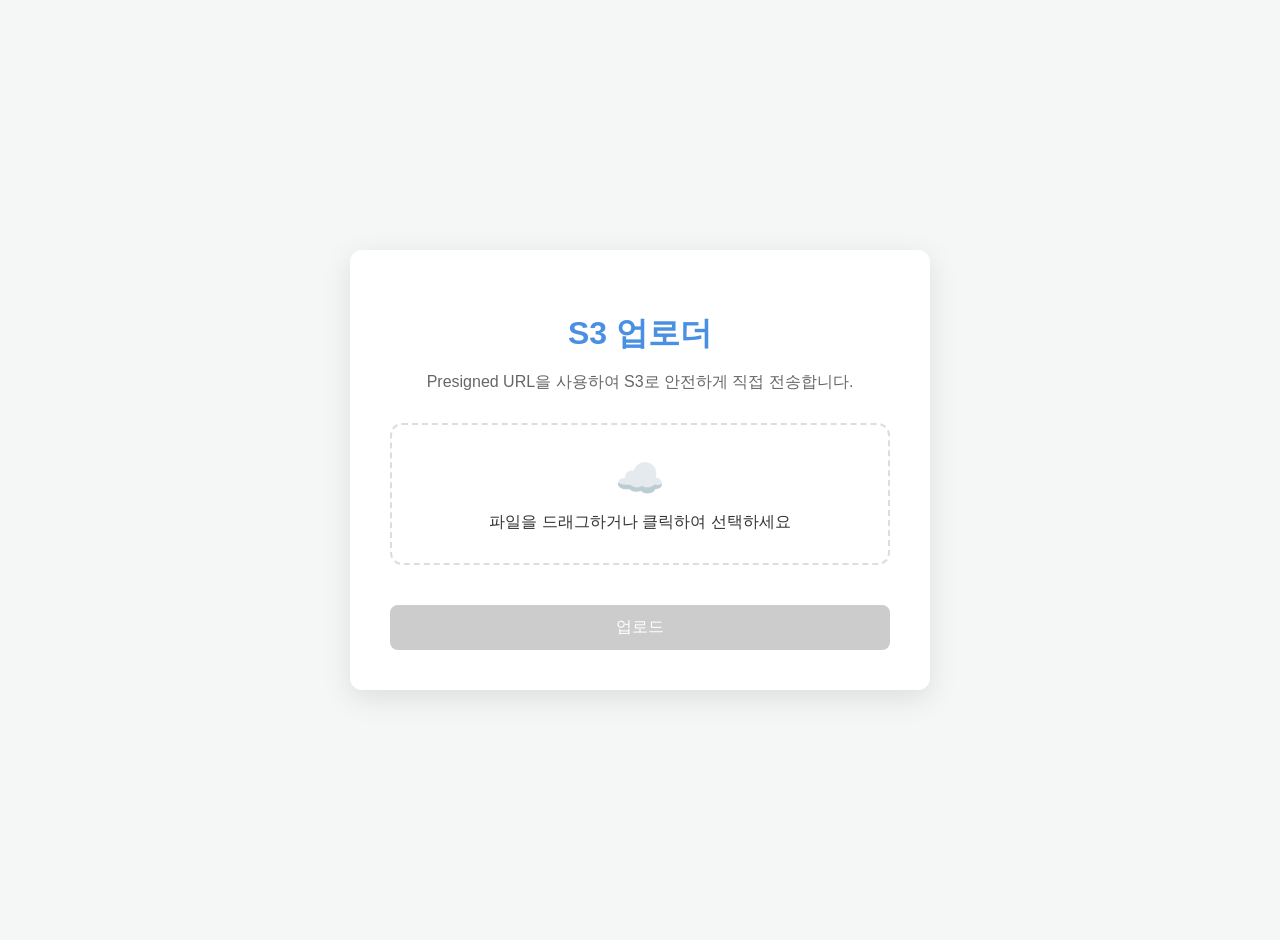
<file: eks/presignurl/projects/nginx/html/index.html>
<!doctype html>
<html lang="ko">
    <head>
        <meta charset="UTF-8" />
        <meta name="viewport" content="width=device-width, initial-scale=1.0" />
        <title>S3 Direct Upload</title>
        <link rel="stylesheet" href="style.css" />
    </head>
    <body>
        <div class="container">
            <h1>S3 업로더</h1>
            <p>Presigned URL을 사용하여 S3로 안전하게 직접 전송합니다.</p>

            <div class="upload-area" id="uploadArea">
                <span class="icon">☁️</span>
                <div>파일을 드래그하거나 클릭하여 선택하세요</div>
                <input type="file" id="fileInput" />
            </div>

            <div id="fileInfo" class="file-info"></div>

            <div id="previewContainer" class="preview-container">
                <img id="preview" class="preview" alt="미리보기" />
            </div>

            <div id="status"></div>

            <button id="uploadBtn" class="btn" onclick="uploadFile()" disabled>
                업로드
            </button>
        </div>

        <script src="script.js"></script>
    </body>
</html>
</file>
<file: eks/presignurl/projects/nginx/html/style.css>
:root {
    --primary-color: #4a90e2;
    --primary-hover: #357abd;
    --bg-color: #f4f7f6;
    --card-bg: #ffffff;
    --text-color: #333;
    --border-radius: 12px;
    --shadow: 0 8px 30px rgba(0, 0, 0, 0.1);
}

body {
    font-family: 'Segoe UI', Tahoma, Geneva, Verdana, sans-serif;
    background-color: var(--bg-color);
    color: var(--text-color);
    display: flex;
    justify-content: center;
    align-items: center;
    min-height: 100vh;
    margin: 0;
    padding: 20px;
}

.container {
    background: var(--card-bg);
    padding: 40px;
    border-radius: var(--border-radius);
    box-shadow: var(--shadow);
    max-width: 500px;
    width: 100%;
    text-align: center;
    transition: transform 0.3s ease;
}

.container:hover {
    transform: translateY(-5px);
}

h1 {
    margin-bottom: 10px;
    color: var(--primary-color);
    font-size: 2rem;
}

p {
    color: #666;
    margin-bottom: 30px;
}

.upload-area {
    border: 2px dashed #ddd;
    border-radius: var(--border-radius);
    padding: 30px;
    cursor: pointer;
    transition: border-color 0.3s, background-color 0.3s;
    position: relative;
    margin-bottom: 20px;
}

.upload-area:hover, .upload-area.dragover {
    border-color: var(--primary-color);
    background-color: #f0f7ff;
}

input[type="file"] {
    position: absolute;
    width: 100%;
    height: 100%;
    top: 0;
    left: 0;
    opacity: 0;
    cursor: pointer;
}

.icon {
    font-size: 40px;
    color: #ccc;
    margin-bottom: 10px;
    display: block;
}

.btn {
    background-color: var(--primary-color);
    color: white;
    border: none;
    padding: 12px 24px;
    font-size: 1rem;
    border-radius: 8px;
    cursor: pointer;
    transition: background-color 0.3s, transform 0.2s;
    width: 100%;
}

.btn:hover {
    background-color: var(--primary-hover);
    transform: translateY(-2px);
}

.btn:disabled {
    background-color: #ccc;
    cursor: not-allowed;
    transform: none;
}

#status {
    margin-top: 20px;
    font-size: 0.9rem;
    min-height: 20px;
}

.success { color: #2ecc71; }
.error { color: #e74c3c; }
.loading { color: #f39c12; }

.preview-container {
    margin-top: 20px;
    border-radius: 8px;
    overflow: hidden;
    display: none;
    box-shadow: 0 4px 15px rgba(0,0,0,0.1);
}

.preview {
    width: 100%;
    height: auto;
    display: block;
}

.file-info {
    font-size: 0.85rem;
    color: #888;
    margin-top: 10px;
}
</file>
